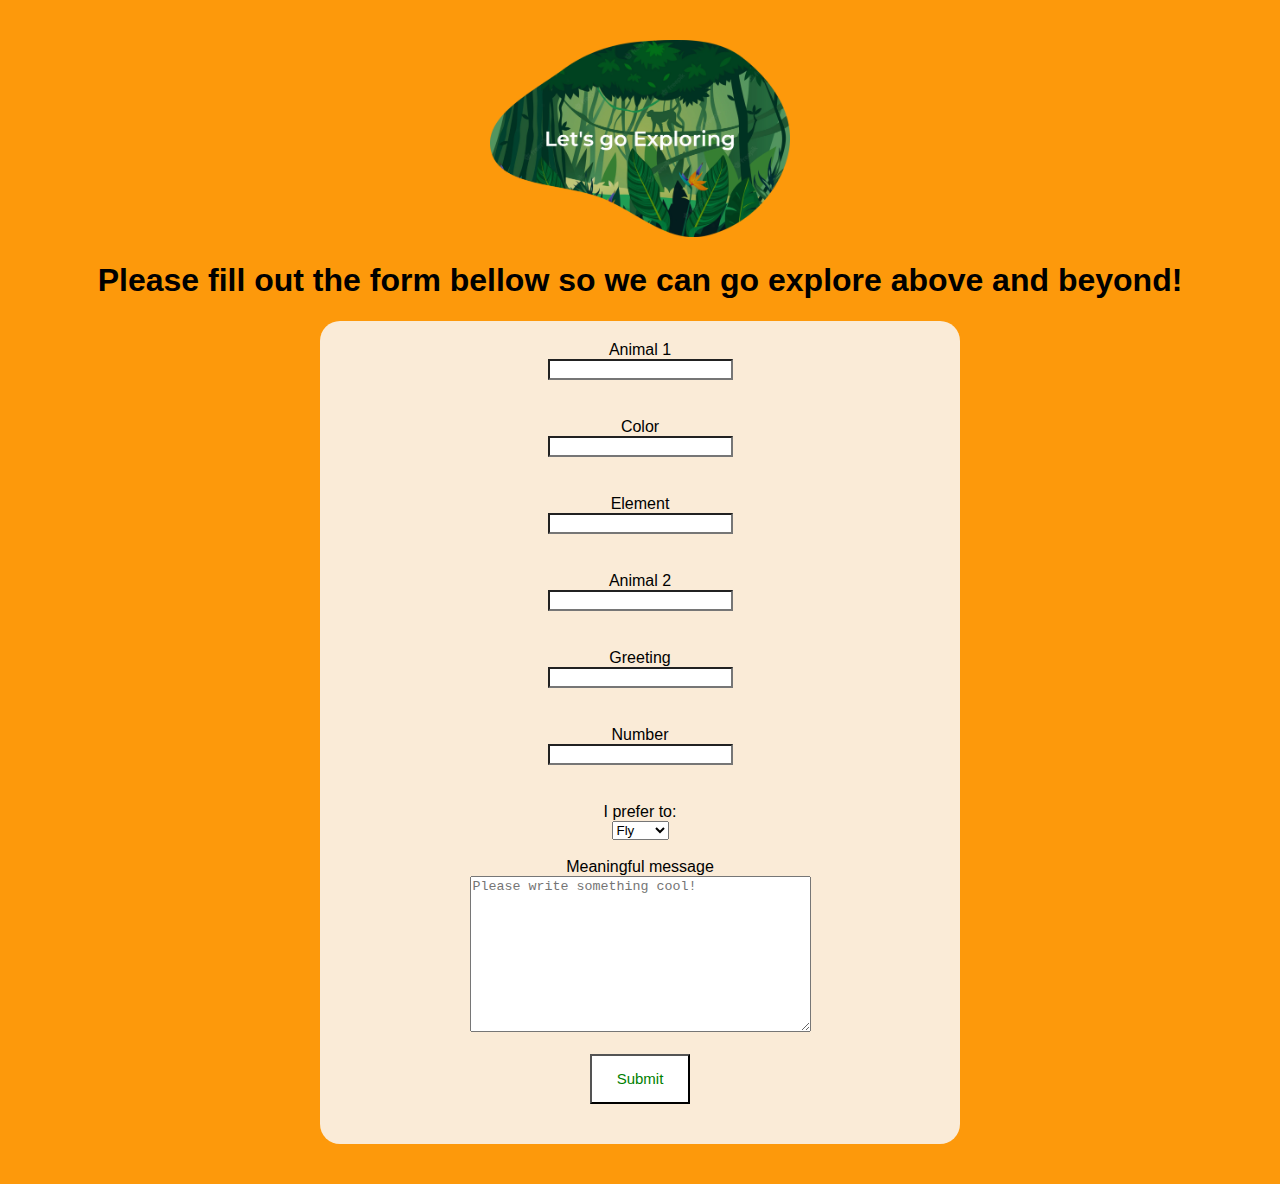
<file: index.html>
<!DOCTYPE html>
<html lang="en">
  <head>
    <link rel="stylesheet" href="styles.css" />
    <meta charset="UTF-8" />
    <meta name="viewport" content="width=device-width, initial-scale=1.0" />
    <title>Document</title>
  </head>

  <body>
    <section id="top">
      <img src="exploring.png" alt="let's go exploring logo" width="300" />
    </section>
    <h1>
      Please fill out the form bellow so we can go explore above and beyond!
    </h1>

    <form action="story.html" method="GET">
      <label for="animal1">Animal 1</label> <br />
      <input type="text" name="animal1" id="animal1" required />
      <br />
      <br />
      <label for="color1">Color</label> <br />
      <input type="text" name="color1" id="color1" required />
      <br />
      <br />
      <label for="element1">Element</label> <br />
      <input type="text" name="element1" id="element1" required />
      <br />
      <br />
      <label for="animal2">Animal 2</label> <br />
      <input type="text" name="animal2" id="animal2" required />
      <br />
      <br />
      <label for="greeting">Greeting</label> <br />
      <input type="text" name="greeting" id="greeting" required />
      <br />
      <br />

      <label for="num">Number</label> <br />
      <input type="num" name="num" id="num" required />
      <br />
      <br />

      <label for="how">I prefer to:</label> <br />
      <select name="how" id="how">
        <option value="flew✈️">Fly</option>
        <option value="climbed up🧗">Climb</option>
        <option value="walked🚶">Walk</option>
      </select>
      <br />
      <br />

      <label for="message">Meaningful message</label> <br />
      <textarea
        name="message"
        id="message"
        cols="40"
        rows="10"
        placeholder="Please write something cool!"
      ></textarea>

      <br />
      <br />
      <input id="button" type="submit" value="Submit" onclick="getData()" />
    </form>
    <script>
      function getData() {
        //gettting the values
        let animal1 = document.getElementById("animal1").value;
        let animal2 = document.getElementById("animal2").value;
        let color1 = document.getElementById("color1").value;
        let element1 = document.getElementById("element1").value;
        let greeting = document.getElementById("greeting").value;
        let how = document.getElementById("how").value;
        let message = document.getElementById("message").value;
        let number = document.getElementById("num").value;
        //saving the values in local storage
        localStorage.setItem("firstAnimal", animal1);
        localStorage.setItem("secondAnimal", animal2);
        localStorage.setItem("colorOne", color1);
        localStorage.setItem("elementOne", element1);
        localStorage.setItem("howTo", how);
        localStorage.setItem("message", message);
        localStorage.setItem("greeting", greeting);
        localStorage.setItem("numberOfTimes", number);
      }
    </script>
  </body>
</html>
</file>
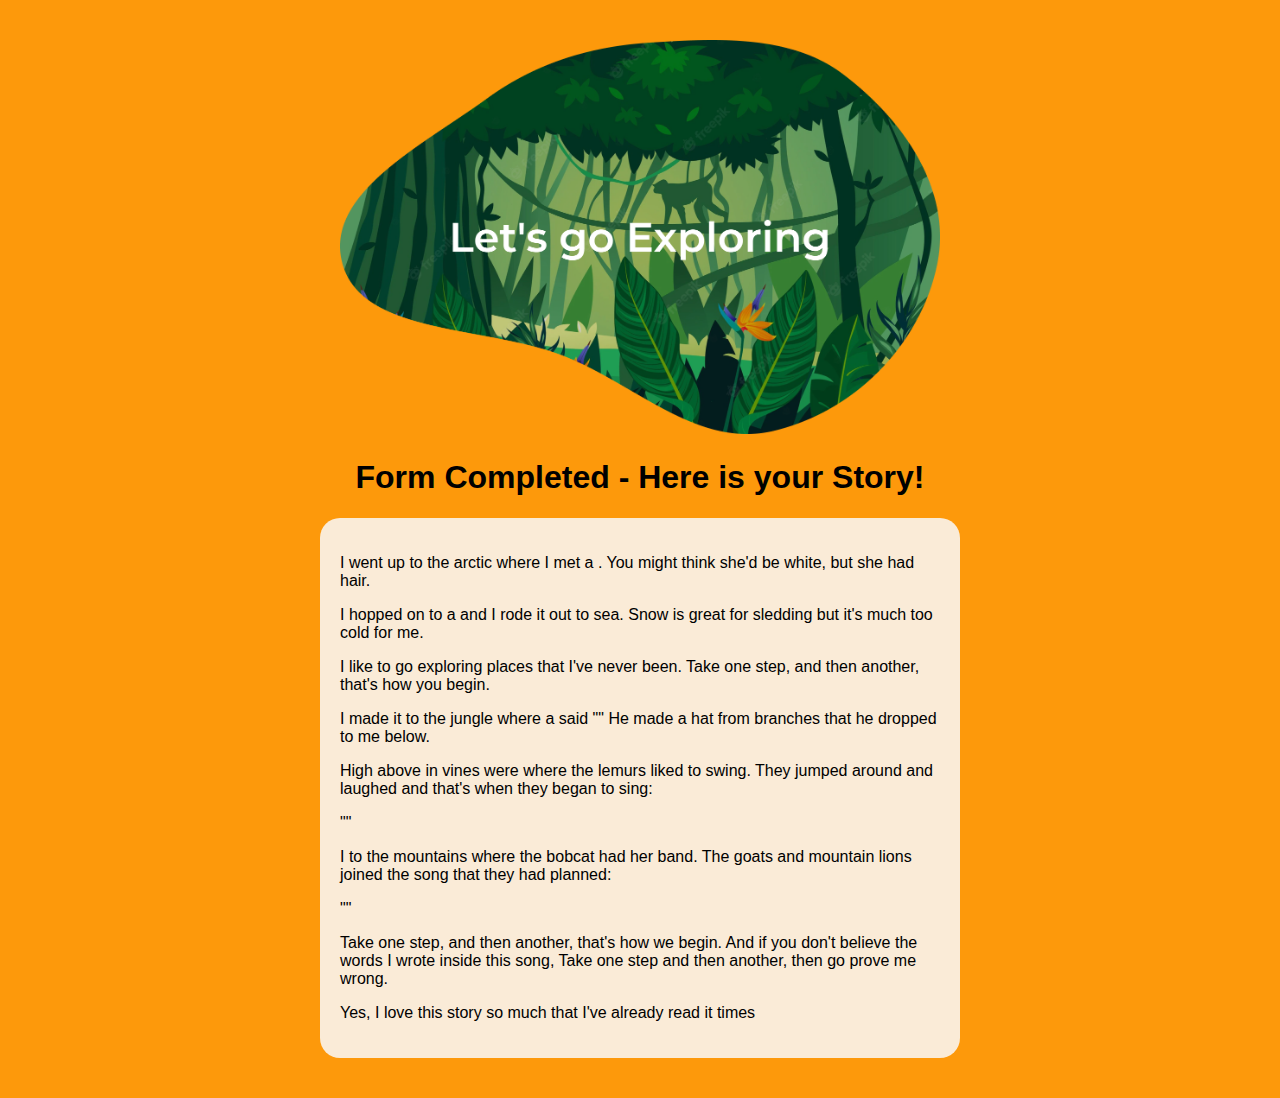
<file: story.html>
<!DOCTYPE html>
<html lang="en" dir="ltr">
  <head>
    <meta charset="utf-8" />
    <link rel="stylesheet" href="styles.css" />
    <link
      href="https://fonts.googleapis.com/css?family=Open+Sans"
      rel="stylesheet"
    />
    <title>Form a Story</title>
  </head>
  <body>
    <section id="top">
      <img src="exploring.png" alt="Form A Story Logo" />
    </section>

    <section id="main">
      <h1>Form Completed - Here is your Story!</h1>

      <div class="content">
        <p>
          I went up to the arctic where I met a
          <strong id="animal1">polar bear</strong>. You might think she'd be
          white, but she had <strong id="color1">purple yellow</strong> hair.
        </p>
        <p>
          I hopped on to a <strong id="element1">glacier</strong> and I rode it
          out to sea. Snow is great for sledding but it's much too cold for me.
        </p>
        <p>
          I like to go exploring places that I've never been. Take one step, and
          then another, that's how you begin.
        </p>
        <p>
          I made it to the jungle where a
          <strong id="animal2">toucan</strong> said "<strong id="greeting"
            >Hello!</strong
          >" He made a hat from branches that he dropped to me below.
        </p>
        <p>
          High above in vines were where the lemurs liked to swing. They jumped
          around and laughed and that's when they began to sing:
        </p>
        <p>
          "<strong id="song"
            >We like to go exploring places that we've never been. Take one
            swing, and then another, that's how we begin.</strong
          >"
        </p>
        <p>
          I <strong id="how">hiked up</strong> to the mountains where the bobcat
          had her band. The goats and mountain lions joined the song that they
          had planned:
        </p>
        <p>
          "<strong id="song2"
            >We like to go exploring places we have never been.</strong
          >"
        </p>
        <p>
          Take one step, and then another, that's how we begin. And if you don't
          believe the words I wrote inside this song, Take one step and then
          another, then go prove me wrong.
        </p>
        <p>
          Yes, I love this story so much that I've already read it
          <strong id="quantity">10 </strong> times
        </p>
      </div>
    </section>
    <script>
      document.getElementById("animal1").innerHTML =
        localStorage.getItem("firstAnimal");
      document.getElementById("animal2").innerHTML =
        localStorage.getItem("secondAnimal");
      document.getElementById("color1").innerHTML =
        localStorage.getItem("colorOne");
      document.getElementById("element1").innerHTML =
        localStorage.getItem("elementOne");
      document.getElementById("greeting").innerHTML =
        localStorage.getItem("greeting");
      document.getElementById("how").innerHTML = localStorage.getItem("howTo");
      document.getElementById("song").innerHTML =
        localStorage.getItem("message");
      document.getElementById("song2").innerHTML =
        localStorage.getItem("message");
      document.getElementById("quantity").innerHTML =
        localStorage.getItem("numberOfTimes");
    </script>
  </body>
</html>
</file>
<file: styles.css>
body {
  font-family: "Open-sans", sans-serif;
  background-color: #fd990b;
  margin-top: 40px;
  margin-bottom: 40px;
}

img {
  max-width: 600px;
}

form {
  background-color: antiquewhite;
  text-align: center;
  max-width: 600px;
  border-radius: 20px;
  padding: 20px;
  margin: auto;
  border: 3px color green;
}

input {
  margin-bottom: 20px;
  border: 1px color green;
  background-color: white;
  color: green;
}

h1,
#top {
  text-align: center;
}

.content {
  background-color: antiquewhite;
  max-width: 600px;
  border-radius: 20px;
  padding: 20px;
  margin: auto;
}

#button {
  width: 100px;
  height: 50px;
  background-color: white;
  color: green;
  transition: all 0.5s ease;
  font-size: 15px;
}
#button:hover {
  transform: scale(1.1);
  font-size: 17px;
}
</file>
